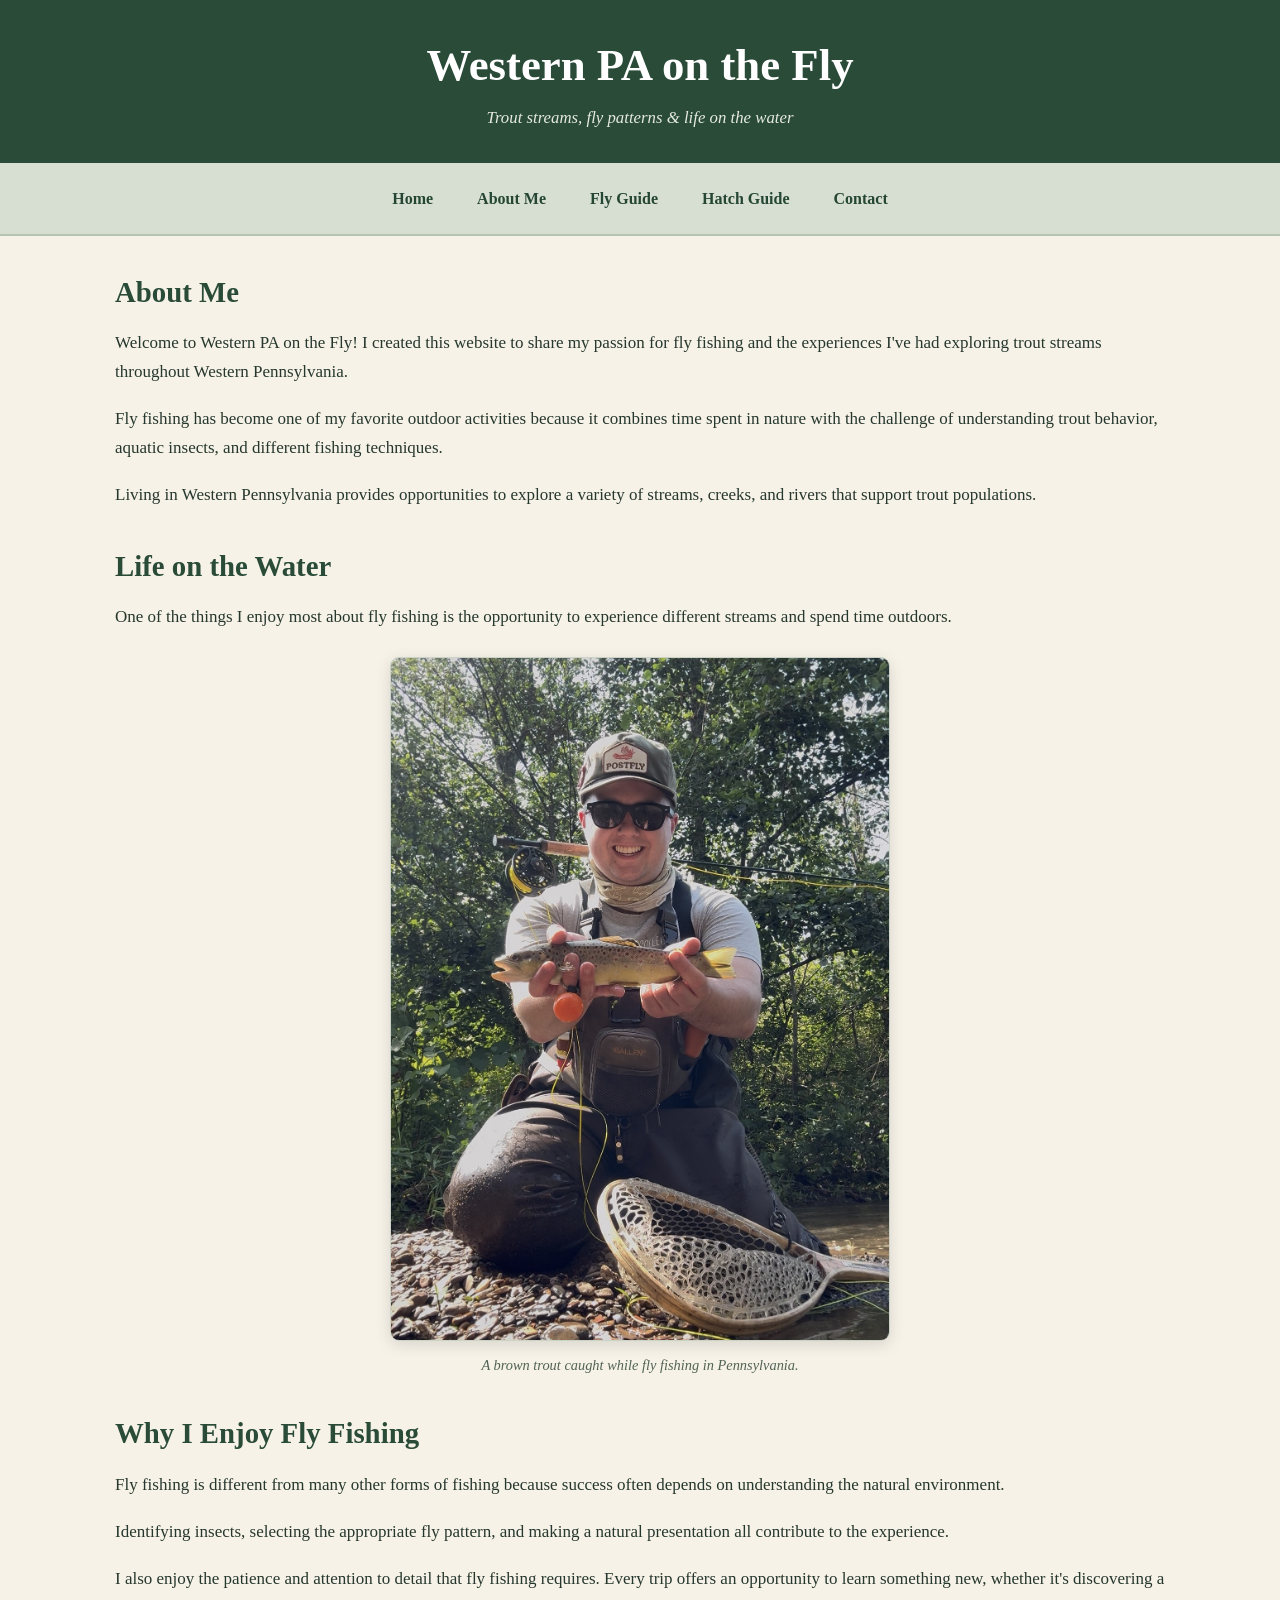
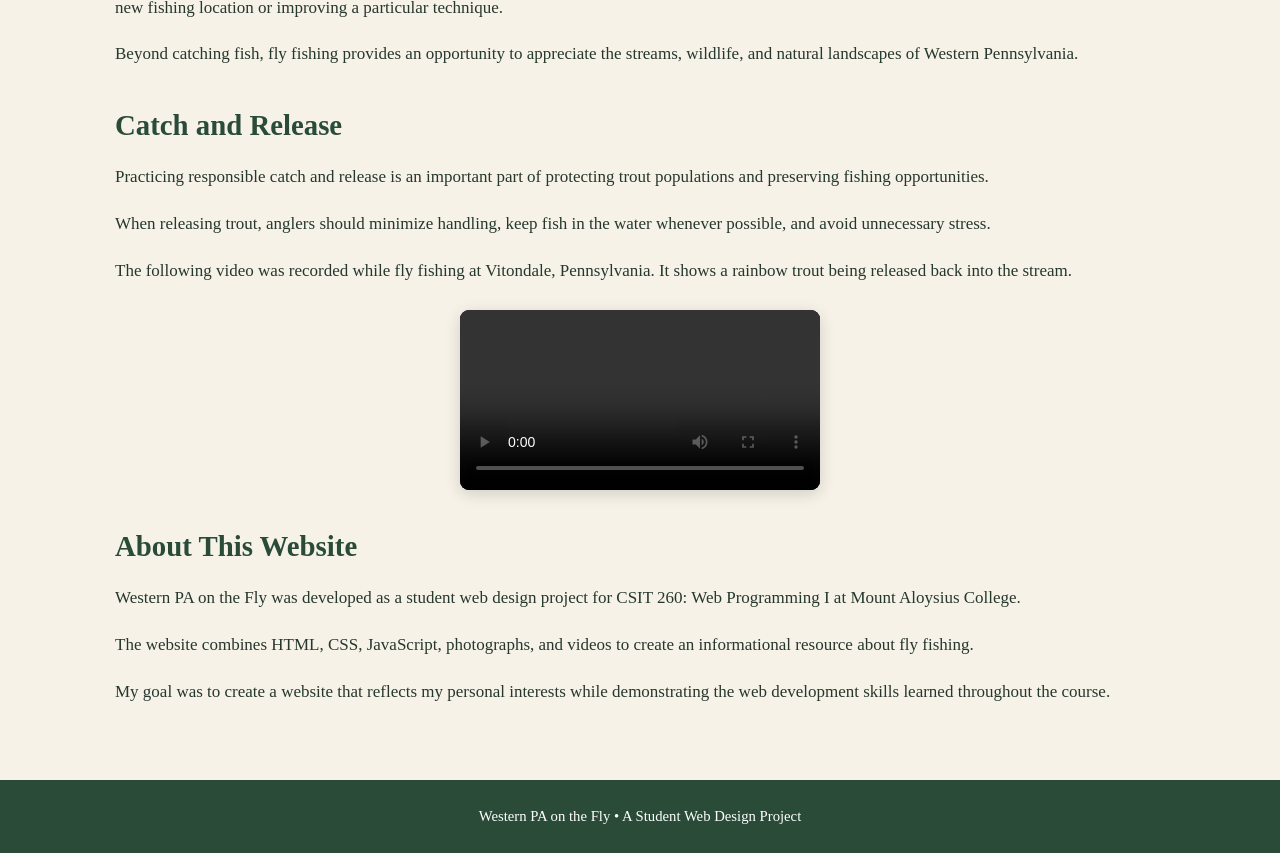
<file: about.html>
<!DOCTYPE html>
<html lang="en">

<head>
    <!-- ========================================= -->
    <!-- BASIC HTML METADATA                       -->
    <!-- ========================================= -->

    <meta charset="UTF-8">

    <!-- Makes the website responsive on mobile devices -->
    <meta name="viewport" content="width=device-width, initial-scale=1">

    <!-- Website description -->
    <meta name="description"
          content="Learn about the creator of Western PA on the Fly, his passion for fly fishing, and his experiences on Pennsylvania trout streams.">

    <!-- Browser tab title -->
    <title>About Me | Western PA on the Fly</title>

    <!-- External CSS stylesheet -->
    <link rel="stylesheet" href="styles.css">

</head>

<body>

    <!-- ========================================= -->
    <!-- WEBSITE HEADER                            -->
    <!-- ========================================= -->

    <header class="site-header">

        <h1 id="site-title">Western PA on the Fly</h1>

        <p>Trout streams, fly patterns &amp; life on the water</p>

    </header>


    <!-- ========================================= -->
    <!-- NAVIGATION MENU                           -->
    <!-- ========================================= -->

    <!-- Consistent navigation across all five pages -->

    <nav class="site-nav" aria-label="Main navigation">

        <a href="index.html">Home</a>

        <a href="about.html">About Me</a>

        <a href="fly-guide.html">Fly Guide</a>

        <a href="hatch-guide.html">Hatch Guide</a>

        <a href="contact.html">Contact</a>

    </nav>


    <!-- ========================================= -->
    <!-- MAIN PAGE CONTENT                         -->
    <!-- ========================================= -->

    <main class="content-wrap">


        <!-- ========================================= -->
        <!-- ABOUT ME INTRODUCTION                     -->
        <!-- ========================================= -->

        <section>

            <h2>About Me</h2>

            <p>
                Welcome to Western PA on the Fly!
                I created this website to share my
                passion for fly fishing and the
                experiences I've had exploring
                trout streams throughout
                Western Pennsylvania.
            </p>

            <p>
                Fly fishing has become one of my
                favorite outdoor activities because
                it combines time spent in nature
                with the challenge of understanding
                trout behavior, aquatic insects,
                and different fishing techniques.
            </p>

            <p>
                Living in Western Pennsylvania
                provides opportunities to explore
                a variety of streams, creeks,
                and rivers that support trout
                populations.
            </p>

        </section>


        <!-- ========================================= -->
        <!-- PERSONAL FLY FISHING PHOTOGRAPH           -->
        <!-- ========================================= -->

        <section>

            <h2>Life on the Water</h2>

            <p>
                One of the things I enjoy most about
                fly fishing is the opportunity to
                experience different streams and
                spend time outdoors.
            </p>

            <!--
                CORRECTED IMAGE PATH

                The photograph is located inside
                the media folder.

                The filename is:
                brown-trout-fly-fishing.jpg
            -->

            <figure class="feature-figure portrait-photo">

                <img
                    src="media/brown-trout-fly-fishing.jpg"
                    alt="Holding a brown trout caught while fly fishing in Pennsylvania"
                    loading="lazy"
                >

                <figcaption>
                    A brown trout caught while
                    fly fishing in Pennsylvania.
                </figcaption>

            </figure>

        </section>


        <!-- ========================================= -->
        <!-- WHY I ENJOY FLY FISHING                   -->
        <!-- ========================================= -->

        <section>

            <h2>Why I Enjoy Fly Fishing</h2>

            <p>
                Fly fishing is different from many
                other forms of fishing because
                success often depends on understanding
                the natural environment.
            </p>

            <p>
                Identifying insects, selecting the
                appropriate fly pattern, and making
                a natural presentation all contribute
                to the experience.
            </p>

            <p>
                I also enjoy the patience and
                attention to detail that fly fishing
                requires. Every trip offers an
                opportunity to learn something new,
                whether it's discovering a new
                fishing location or improving
                a particular technique.
            </p>

            <p>
                Beyond catching fish, fly fishing
                provides an opportunity to appreciate
                the streams, wildlife, and natural
                landscapes of Western Pennsylvania.
            </p>

        </section>


        <!-- ========================================= -->
        <!-- CATCH AND RELEASE SECTION                 -->
        <!-- ========================================= -->

        <section class="media-section">

            <h2>Catch and Release</h2>

            <p>
                Practicing responsible catch and release
                is an important part of protecting
                trout populations and preserving
                fishing opportunities.
            </p>

            <p>
                When releasing trout, anglers should
                minimize handling, keep fish in the
                water whenever possible, and avoid
                unnecessary stress.
            </p>

            <p>
                The following video was recorded
                while fly fishing at Vitondale,
                Pennsylvania. It shows a rainbow
                trout being released back into
                the stream.
            </p>


            <!-- ========================================= -->
            <!-- HTML5 VIDEO: RAINBOW TROUT RELEASE        -->
            <!-- ========================================= -->

            <!--
                CORRECTED VIDEO PATH

                The video is located inside:
                media/Vitondale_Rainbow.mp4

                This is a vertical video.

                The video-portrait class in styles.css
                controls its displayed width.
            -->

            <video
                class="video-portrait"
                controls
                preload="metadata"
                playsinline
            >

                <source
                    src="media/Vitondale_Rainbow.mp4"
                    type="video/mp4"
                >

                Your browser does not support HTML5 video.

            </video>

        </section>


        <!-- ========================================= -->
        <!-- ABOUT THE WEBSITE                        -->
        <!-- ========================================= -->

        <section>

            <h2>About This Website</h2>

            <p>
                Western PA on the Fly was developed
                as a student web design project
                for CSIT 260: Web Programming I
                at Mount Aloysius College.
            </p>

            <p>
                The website combines HTML, CSS,
                JavaScript, photographs, and videos
                to create an informational resource
                about fly fishing.
            </p>

            <p>
                My goal was to create a website
                that reflects my personal interests
                while demonstrating the web
                development skills learned
                throughout the course.
            </p>

        </section>

    </main>


    <!-- ========================================= -->
    <!-- WEBSITE FOOTER                           -->
    <!-- ========================================= -->

    <footer class="site-footer">

        <p>
            Western PA on the Fly &bull; A Student Web Design Project
        </p>

    </footer>

</body>

</html>
</file>
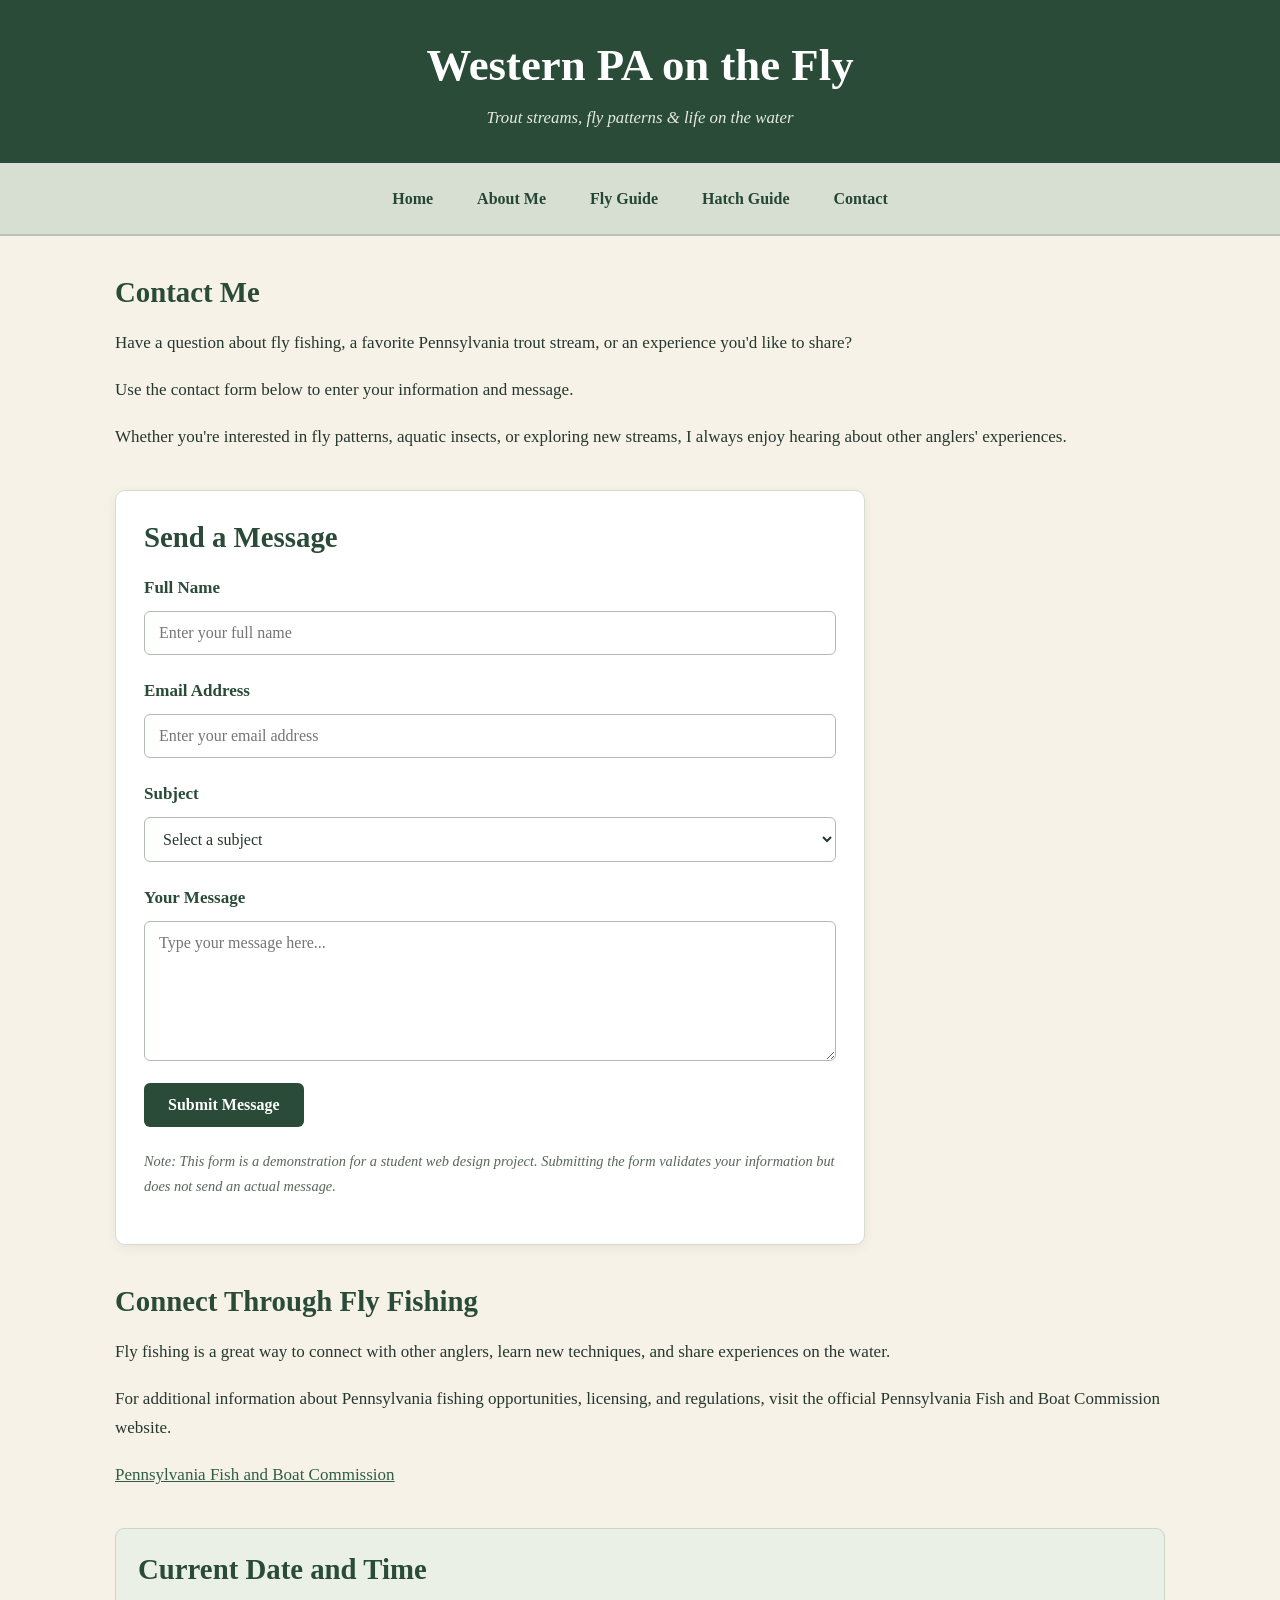
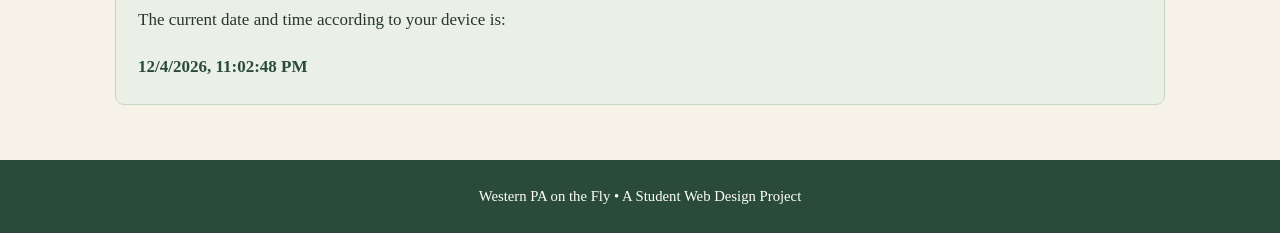
<file: contact.html>
<!DOCTYPE html>
<html lang="en">

<head>
    <!-- ========================================= -->
    <!-- BASIC HTML METADATA                       -->
    <!-- ========================================= -->

    <meta charset="UTF-8">

    <!-- Makes the website responsive on mobile devices -->
    <meta name="viewport" content="width=device-width, initial-scale=1">

    <!-- Website description -->
    <meta name="description"
          content="Contact Western PA on the Fly to share fly fishing experiences, ask questions, or discuss trout fishing in Pennsylvania.">

    <!-- Browser tab title -->
    <title>Contact | Western PA on the Fly</title>

    <!-- External CSS stylesheet -->
    <link rel="stylesheet" href="styles.css">

</head>

<body>

    <!-- ========================================= -->
    <!-- WEBSITE HEADER                            -->
    <!-- ========================================= -->

    <header class="site-header">

        <h1 id="site-title">Western PA on the Fly</h1>

        <p>Trout streams, fly patterns &amp; life on the water</p>

    </header>


    <!-- ========================================= -->
    <!-- NAVIGATION MENU                           -->
    <!-- ========================================= -->

    <!-- Same navigation menu used on every page -->

    <nav class="site-nav" aria-label="Main navigation">

        <a href="index.html">Home</a>

        <a href="about.html">About Me</a>

        <a href="fly-guide.html">Fly Guide</a>

        <a href="hatch-guide.html">Hatch Guide</a>

        <a href="contact.html">Contact</a>

    </nav>


    <!-- ========================================= -->
    <!-- MAIN PAGE CONTENT                         -->
    <!-- ========================================= -->

    <main class="content-wrap">


        <!-- ========================================= -->
        <!-- CONTACT PAGE INTRODUCTION                -->
        <!-- ========================================= -->

        <section>

            <h2>Contact Me</h2>

            <p>
                Have a question about fly fishing,
                a favorite Pennsylvania trout stream,
                or an experience you'd like to share?
            </p>

            <p>
                Use the contact form below to enter
                your information and message.
            </p>

            <p>
                Whether you're interested in fly patterns,
                aquatic insects, or exploring new streams,
                I always enjoy hearing about other
                anglers' experiences.
            </p>

        </section>


        <!-- ========================================= -->
        <!-- CONTACT FORM                             -->
        <!-- ========================================= -->

        <section class="contact-section">

            <h2>Send a Message</h2>

            <!--
                This form demonstrates HTML form elements
                and JavaScript client-side validation.

                It does not send information to a server
                or email address.
            -->

            <form id="contact-form" novalidate>


                <!-- FULL NAME -->

                <div class="form-group">

                    <label for="full-name">
                        Full Name
                    </label>

                    <input
                        type="text"
                        id="full-name"
                        name="fullName"
                        placeholder="Enter your full name"
                        autocomplete="name"
                        required
                    >

                </div>


                <!-- EMAIL ADDRESS -->

                <div class="form-group">

                    <label for="email">
                        Email Address
                    </label>

                    <input
                        type="email"
                        id="email"
                        name="email"
                        placeholder="Enter your email address"
                        autocomplete="email"
                        required
                    >

                </div>


                <!-- MESSAGE SUBJECT -->

                <div class="form-group">

                    <label for="subject">
                        Subject
                    </label>

                    <select
                        id="subject"
                        name="subject"
                        required
                    >

                        <option value="">
                            Select a subject
                        </option>

                        <option value="Fly Fishing Question">
                            Fly Fishing Question
                        </option>

                        <option value="Fly Patterns">
                            Fly Patterns
                        </option>

                        <option value="Aquatic Insects">
                            Aquatic Insects
                        </option>

                        <option value="Pennsylvania Trout Streams">
                            Pennsylvania Trout Streams
                        </option>

                        <option value="Other">
                            Other
                        </option>

                    </select>

                </div>


                <!-- MESSAGE -->

                <div class="form-group">

                    <label for="message">
                        Your Message
                    </label>

                    <textarea
                        id="message"
                        name="message"
                        rows="6"
                        placeholder="Type your message here..."
                        required
                    ></textarea>

                </div>


                <!-- SUBMIT BUTTON -->

                <button
                    type="submit"
                    class="submit-button"
                >
                    Submit Message
                </button>


                <!--
                    JavaScript updates this paragraph
                    with validation errors or a
                    successful demonstration message.

                    aria-live announces changes to
                    assistive technology.
                -->

                <p
                    id="form-feedback"
                    role="status"
                    aria-live="polite"
                ></p>

            </form>

            <p class="form-note">
                Note: This form is a demonstration for
                a student web design project. Submitting
                the form validates your information but
                does not send an actual message.
            </p>

        </section>


        <!-- ========================================= -->
        <!-- ADDITIONAL CONTACT INFORMATION           -->
        <!-- ========================================= -->

        <section>

            <h2>Connect Through Fly Fishing</h2>

            <p>
                Fly fishing is a great way to connect
                with other anglers, learn new techniques,
                and share experiences on the water.
            </p>

            <p>
                For additional information about
                Pennsylvania fishing opportunities,
                licensing, and regulations, visit the
                official Pennsylvania Fish and Boat
                Commission website.
            </p>

            <p>

                <a
                    href="https://www.pa.gov/agencies/fishandboat"
                    target="_blank"
                    rel="noopener noreferrer"
                >
                    Pennsylvania Fish and Boat Commission
                </a>

            </p>

        </section>


        <!-- ========================================= -->
        <!-- JAVASCRIPT DATE AND TIME DISPLAY         -->
        <!-- ========================================= -->

        <section class="date-time-section">

            <h2>Current Date and Time</h2>

            <p>
                The current date and time according
                to your device is:
            </p>

            <!-- JavaScript inserts the date and time here -->

            <p id="current-date-time" aria-live="off">
                Loading current date and time...
            </p>

        </section>

    </main>


    <!-- ========================================= -->
    <!-- WEBSITE FOOTER                           -->
    <!-- ========================================= -->

    <footer class="site-footer">

        <p>
            Western PA on the Fly &bull; A Student Web Design Project
        </p>

    </footer>


    <!-- ========================================= -->
    <!-- JAVASCRIPT                                -->
    <!-- ========================================= -->

    <script>

        // =========================================
        // CURRENT DATE AND TIME
        // =========================================

        // Find the paragraph where the date and
        // time will be displayed.
        const dateTimeDisplay =
            document.getElementById("current-date-time");


        // Function to update the date and time.
        function updateDateTime() {

            // Create a new Date object.
            const now = new Date();

            // Format the date and time according
            // to the visitor's device settings.
            const formattedDateTime =
                now.toLocaleString();

            // Display the formatted date and time.
            dateTimeDisplay.textContent =
                formattedDateTime;

        }


        // Display the date and time immediately.
        updateDateTime();


        // Update the display every second.
        setInterval(updateDateTime, 1000);



        // =========================================
        // CONTACT FORM VALIDATION
        // =========================================

        // Select the contact form.
        const contactForm =
            document.getElementById("contact-form");


        // Select the feedback paragraph.
        const formFeedback =
            document.getElementById("form-feedback");


        // Listen for the form submission event.
        contactForm.addEventListener("submit", function (event) {

            // Prevent the browser from reloading
            // the page or attempting to submit
            // the form to a server.
            event.preventDefault();


            // Retrieve form values.
            const fullName =
                document.getElementById("full-name").value.trim();

            const email =
                document.getElementById("email").value.trim();

            const subject =
                document.getElementById("subject").value;

            const message =
                document.getElementById("message").value.trim();


            // =========================================
            // CHECK FOR EMPTY FIELDS
            // =========================================

            if (
                fullName === "" ||
                email === "" ||
                subject === "" ||
                message === ""
            ) {

                formFeedback.textContent =
                    "Please complete all fields before submitting.";

                formFeedback.style.color = "#a32929";

                return;

            }


            // =========================================
            // VALIDATE EMAIL ADDRESS
            // =========================================

            // Basic email format validation.
            const emailPattern =
                /^[^\s@]+@[^\s@]+\.[^\s@]+$/;


            if (!emailPattern.test(email)) {

                formFeedback.textContent =
                    "Please enter a valid email address.";

                formFeedback.style.color = "#a32929";

                return;

            }


            // =========================================
            // SUCCESSFUL VALIDATION
            // =========================================

            // The form is valid, but no message
            // is actually transmitted.
            formFeedback.textContent =
                "Your form was validated successfully! " +
                "This is a demonstration form, so no message was sent.";

            formFeedback.style.color = "#216b37";


            // Clear the form after successful validation.
            contactForm.reset();

        });

    </script>

</body>

</html>
</file>
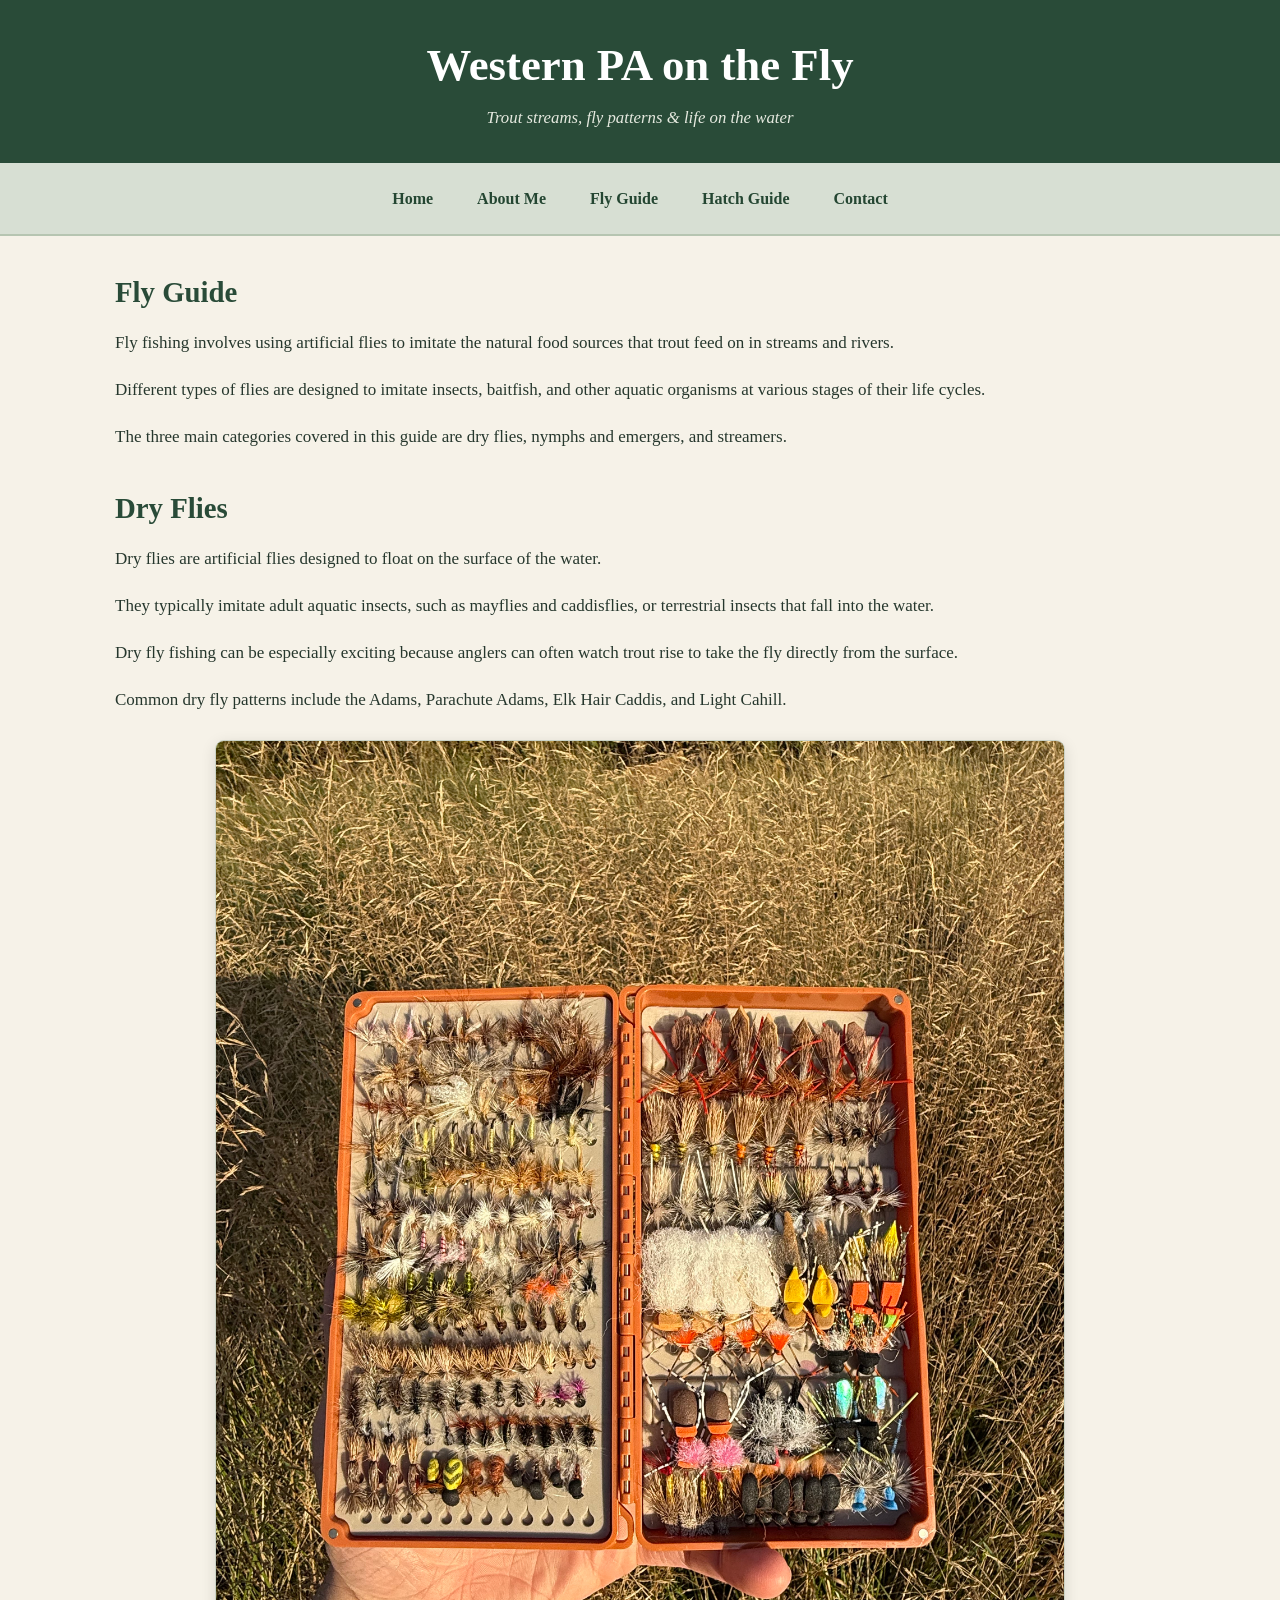
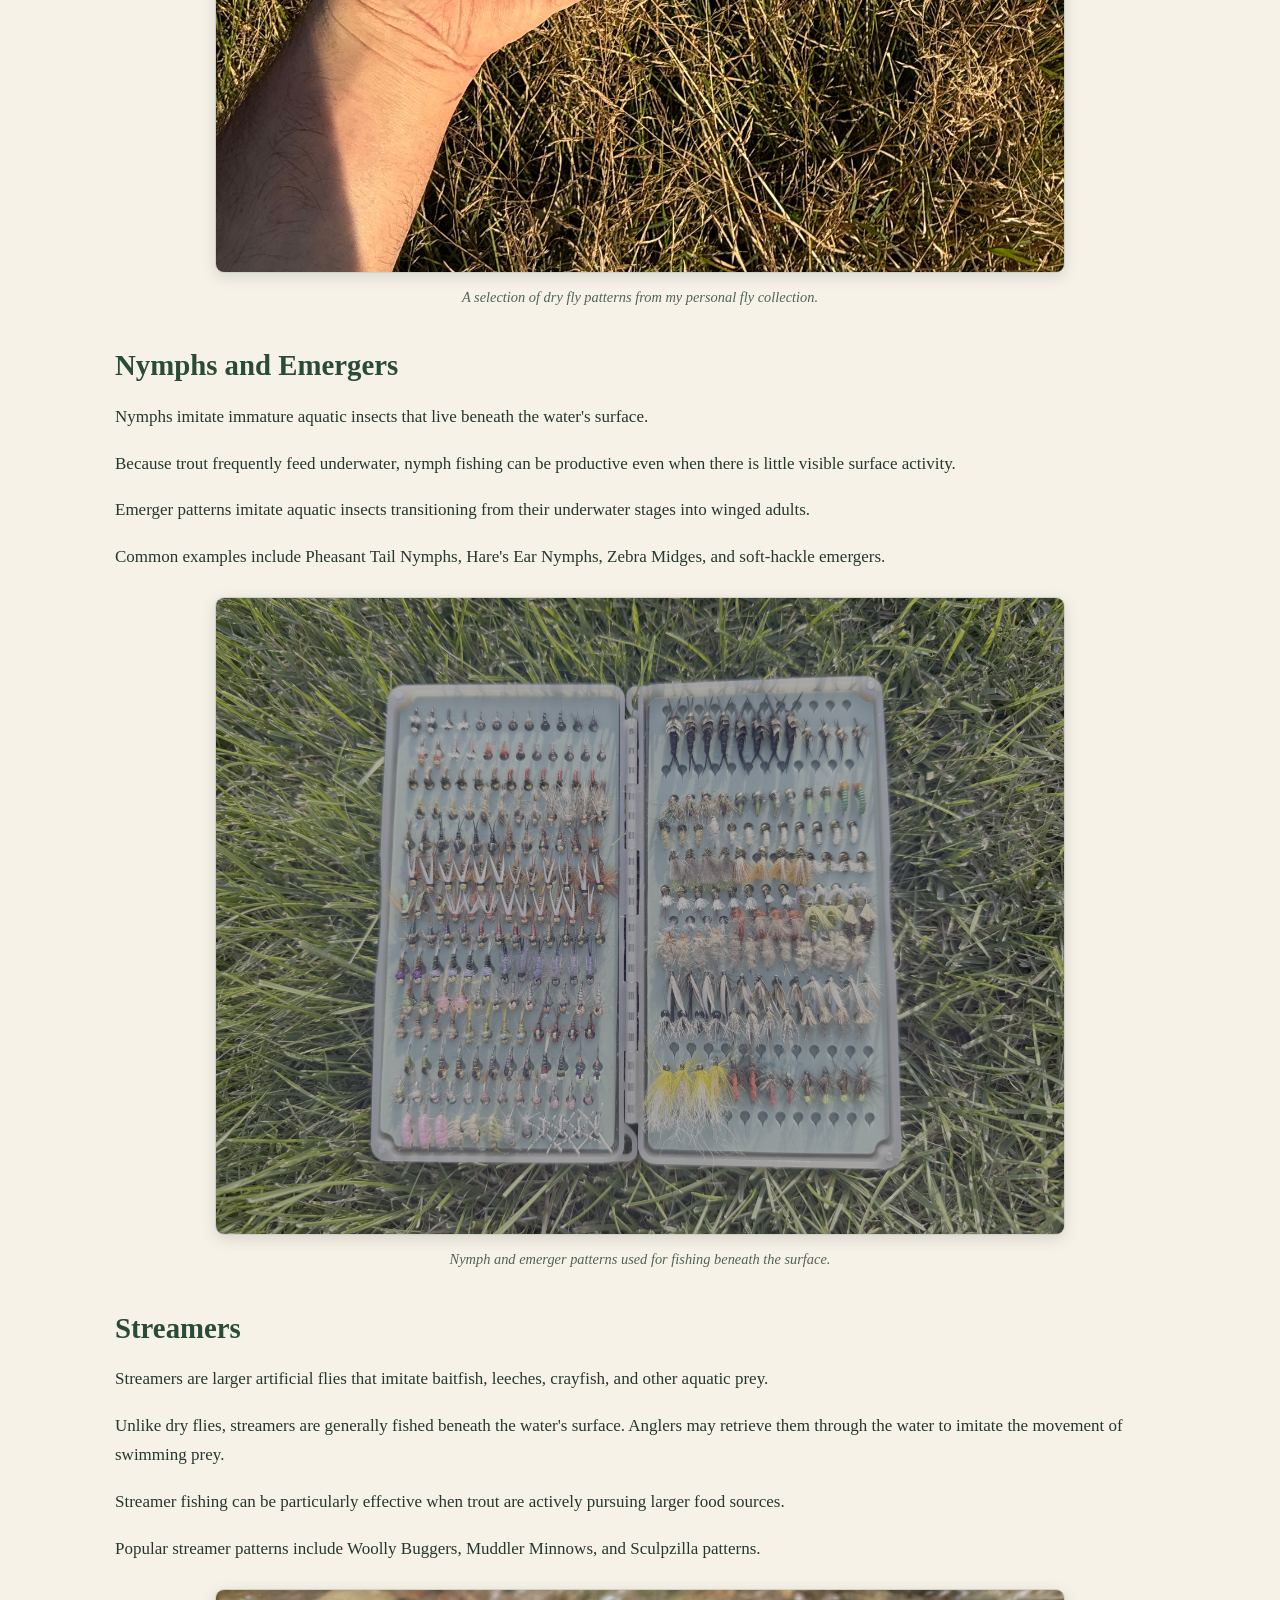
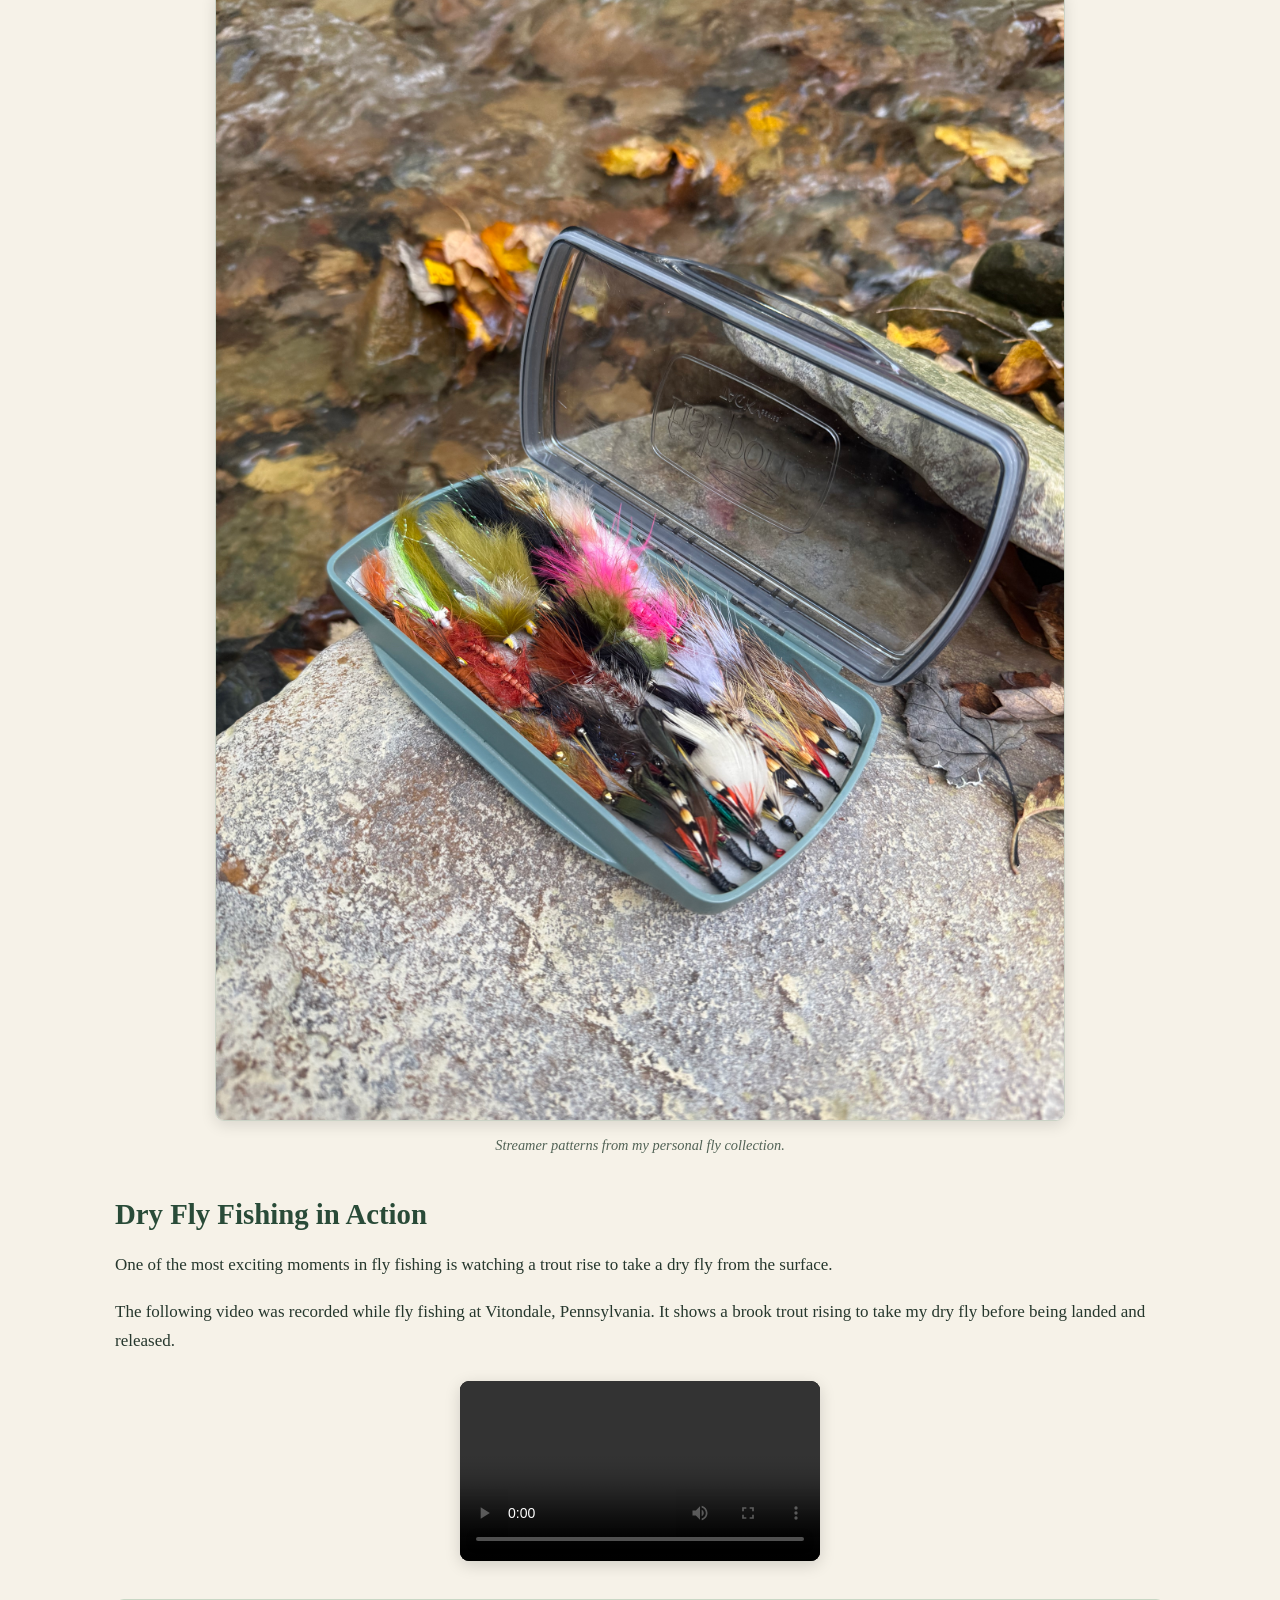
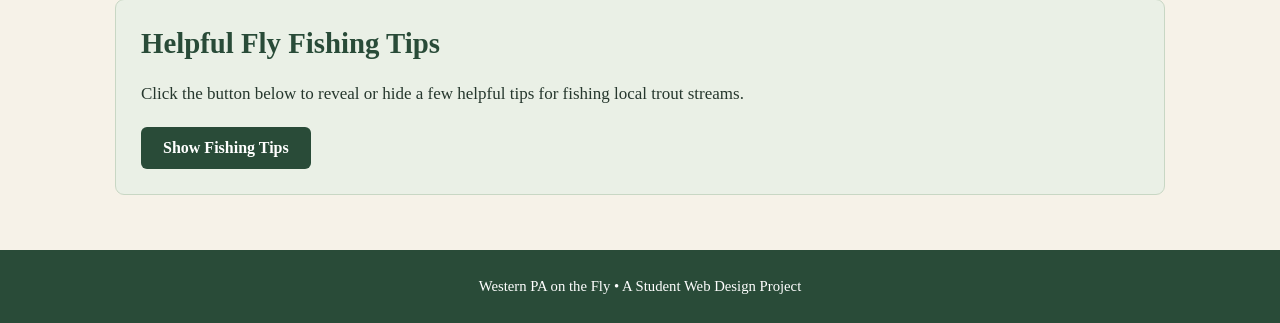
<file: fly-guide.html>
<!DOCTYPE html>
<html lang="en">

<head>
    <!-- ========================================= -->
    <!-- BASIC HTML METADATA                       -->
    <!-- ========================================= -->

    <meta charset="UTF-8">

    <!-- Makes the website responsive on mobile devices -->
    <meta name="viewport" content="width=device-width, initial-scale=1">

    <!-- Website description -->
    <meta name="description"
          content="Learn about dry flies, nymphs, emergers, and streamers used for trout fishing in Western Pennsylvania.">

    <!-- Browser tab title -->
    <title>Fly Guide | Western PA on the Fly</title>

    <!-- External CSS stylesheet -->
    <link rel="stylesheet" href="styles.css">

    <!--
        jQuery library hosted by Google.

        This library allows us to use the slideToggle()
        animation for the interactive fishing tips section.
    -->
    <script src="https://ajax.googleapis.com/ajax/libs/jquery/3.6.0/jquery.min.js"></script>

</head>

<body>

    <!-- ========================================= -->
    <!-- WEBSITE HEADER                            -->
    <!-- ========================================= -->

    <header class="site-header">

        <h1 id="site-title">Western PA on the Fly</h1>

        <p>Trout streams, fly patterns &amp; life on the water</p>

    </header>


    <!-- ========================================= -->
    <!-- NAVIGATION MENU                           -->
    <!-- ========================================= -->

    <!-- Same navigation menu used on every page -->

    <nav class="site-nav" aria-label="Main navigation">

        <a href="index.html">Home</a>

        <a href="about.html">About Me</a>

        <a href="fly-guide.html">Fly Guide</a>

        <a href="hatch-guide.html">Hatch Guide</a>

        <a href="contact.html">Contact</a>

    </nav>


    <!-- ========================================= -->
    <!-- MAIN PAGE CONTENT                         -->
    <!-- ========================================= -->

    <main class="content-wrap">

        <!-- ========================================= -->
        <!-- FLY GUIDE INTRODUCTION                    -->
        <!-- ========================================= -->

        <section>

            <h2>Fly Guide</h2>

            <p>
                Fly fishing involves using artificial flies
                to imitate the natural food sources that trout
                feed on in streams and rivers.
            </p>

            <p>
                Different types of flies are designed to imitate
                insects, baitfish, and other aquatic organisms
                at various stages of their life cycles.
            </p>

            <p>
                The three main categories covered in this guide
                are dry flies, nymphs and emergers, and streamers.
            </p>

        </section>


        <!-- ========================================= -->
        <!-- DRY FLIES                                 -->
        <!-- ========================================= -->

        <section>

            <h2>Dry Flies</h2>

            <p>
                Dry flies are artificial flies designed to
                float on the surface of the water.
            </p>

            <p>
                They typically imitate adult aquatic insects,
                such as mayflies and caddisflies, or terrestrial
                insects that fall into the water.
            </p>

            <p>
                Dry fly fishing can be especially exciting
                because anglers can often watch trout rise
                to take the fly directly from the surface.
            </p>

            <p>
                Common dry fly patterns include the Adams,
                Parachute Adams, Elk Hair Caddis,
                and Light Cahill.
            </p>

            <!--
                CORRECTED IMAGE PATH

                Actual GitHub filename:
                media/DryFlies.jpeg
            -->

            <figure class="feature-figure">

                <img
                    src="media/DryFlies.jpeg"
                    alt="Open fly box containing a variety of dry fly patterns"
                    loading="lazy"
                >

                <figcaption>
                    A selection of dry fly patterns
                    from my personal fly collection.
                </figcaption>

            </figure>

        </section>


        <!-- ========================================= -->
        <!-- NYMPHS AND EMERGERS                       -->
        <!-- ========================================= -->

        <section>

            <h2>Nymphs and Emergers</h2>

            <p>
                Nymphs imitate immature aquatic insects
                that live beneath the water's surface.
            </p>

            <p>
                Because trout frequently feed underwater,
                nymph fishing can be productive even when
                there is little visible surface activity.
            </p>

            <p>
                Emerger patterns imitate aquatic insects
                transitioning from their underwater stages
                into winged adults.
            </p>

            <p>
                Common examples include Pheasant Tail Nymphs,
                Hare's Ear Nymphs, Zebra Midges,
                and soft-hackle emergers.
            </p>

            <!--
                CORRECTED IMAGE PATH

                Actual GitHub filename:
                media/Nymphs_Emergers.jpg

                This photograph uses .jpg rather than .jpeg.
            -->

            <figure class="feature-figure">

                <img
                    src="media/Nymphs_Emergers.jpg"
                    alt="Fly box containing nymph and emerger fly patterns"
                    loading="lazy"
                >

                <figcaption>
                    Nymph and emerger patterns used
                    for fishing beneath the surface.
                </figcaption>

            </figure>

        </section>


        <!-- ========================================= -->
        <!-- STREAMERS                                 -->
        <!-- ========================================= -->

        <section>

            <h2>Streamers</h2>

            <p>
                Streamers are larger artificial flies
                that imitate baitfish, leeches,
                crayfish, and other aquatic prey.
            </p>

            <p>
                Unlike dry flies, streamers are generally
                fished beneath the water's surface.
                Anglers may retrieve them through the water
                to imitate the movement of swimming prey.
            </p>

            <p>
                Streamer fishing can be particularly effective
                when trout are actively pursuing larger food
                sources.
            </p>

            <p>
                Popular streamer patterns include Woolly Buggers,
                Muddler Minnows, and Sculpzilla patterns.
            </p>

            <!--
                CORRECTED IMAGE PATH

                Actual GitHub filename:
                media/Streamers.jpeg
            -->

            <figure class="feature-figure">

                <img
                    src="media/Streamers.jpeg"
                    alt="Fly box containing streamer patterns beside a trout stream"
                    loading="lazy"
                >

                <figcaption>
                    Streamer patterns from my personal
                    fly collection.
                </figcaption>

            </figure>

        </section>


        <!-- ========================================= -->
        <!-- DRY FLY FISHING VIDEO                     -->
        <!-- ========================================= -->

        <section class="media-section">

            <h2>Dry Fly Fishing in Action</h2>

            <p>
                One of the most exciting moments in fly fishing
                is watching a trout rise to take a dry fly
                from the surface.
            </p>

            <p>
                The following video was recorded while
                fly fishing at Vitondale, Pennsylvania.
                It shows a brook trout rising to take
                my dry fly before being landed and released.
            </p>

            <!--
                HTML5 multimedia example.

                Actual GitHub filename:
                media/Vitondale_DryFly_Eat.mp4

                This video was recorded vertically.

                The video-portrait CSS class limits the
                displayed width while preserving the
                original video orientation.
            -->

            <video
                class="video-portrait"
                controls
                preload="metadata"
                playsinline
            >

                <source
                    src="media/Vitondale_DryFly_Eat.mp4"
                    type="video/mp4"
                >

                Your browser does not support HTML5 video.

            </video>

        </section>


        <!-- ========================================= -->
        <!-- INTERACTIVE JQUERY FISHING TIPS           -->
        <!-- ========================================= -->

        <section id="fishing-tips-section">

            <h2>Helpful Fly Fishing Tips</h2>

            <p>
                Click the button below to reveal or hide
                a few helpful tips for fishing local
                trout streams.
            </p>

            <!--
                This button is controlled by jQuery.

                aria-expanded indicates whether the
                fishing tips are currently visible.
            -->

            <button
                id="tips-button"
                type="button"
                aria-controls="fishing-tips"
                aria-expanded="false"
            >
                Show Fishing Tips
            </button>


            <!--
                Fishing tips container.

                The hidden attribute keeps the tips
                concealed until jQuery initializes.
            -->

            <div id="fishing-tips" hidden>

                <h3>Tips for Fly Anglers</h3>

                <ul>

                    <li>
                        Observe insects on and around the water
                        before choosing a fly pattern.
                    </li>

                    <li>
                        Pay attention to water temperature,
                        stream flow, and weather conditions.
                    </li>

                    <li>
                        When fishing dry flies, try to achieve
                        a natural drift without dragging
                        the fly across the surface.
                    </li>

                    <li>
                        When nymph fishing, experiment with
                        different depths and presentations.
                    </li>

                    <li>
                        Handle trout carefully and minimize
                        their time out of the water when
                        practicing catch and release.
                    </li>

                </ul>

            </div>

        </section>

    </main>


    <!-- ========================================= -->
    <!-- WEBSITE FOOTER                           -->
    <!-- ========================================= -->

    <footer class="site-footer">

        <p>
            Western PA on the Fly &bull; A Student Web Design Project
        </p>

    </footer>


    <!-- ========================================= -->
    <!-- JQUERY SCRIPT                             -->
    <!-- ========================================= -->

    <script>

        // Wait until the HTML document has finished loading.
        $(document).ready(function () {

            // Select the fishing tips container.
            const tips = $("#fishing-tips");

            // Hide the tips initially.
            // Remove the HTML hidden attribute so jQuery
            // can control the visibility of the element.
            tips.hide().removeAttr("hidden");

            // Run this function whenever the button is clicked.
            $("#tips-button").click(function () {

                // Determine whether the tips are currently open.
                const isExpanded =
                    $(this).attr("aria-expanded") === "true";

                // Animate the tips opening or closing.
                tips.slideToggle(500);

                // Update the accessibility attribute.
                $(this).attr(
                    "aria-expanded",
                    String(!isExpanded)
                );

                // Change the button text based on its state.
                $(this).text(
                    isExpanded
                        ? "Show Fishing Tips"
                        : "Hide Fishing Tips"
                );

            });

        });

    </script>

</body>

</html>
</file>
<file: styles.css>
/* ========================================= */
/* WESTERN PA ON THE FLY                     */
/* CSIT 260 - WEB PROGRAMMING I              */
/* EXTERNAL CSS STYLESHEET                   */
/* ========================================= */


/* ========================================= */
/* GLOBAL STYLES                             */
/* ========================================= */

* {
    box-sizing: border-box;
}

html {
    scroll-behavior: smooth;
}

body {
    margin: 0;
    padding: 0;

    font-family: Georgia, "Times New Roman", serif;
    font-size: 17px;
    line-height: 1.7;

    color: #26372d;
    background-color: #f6f2e8;
}

h1,
h2,
h3 {
    font-family: Georgia, "Times New Roman", serif;
    line-height: 1.3;
}

h2 {
    color: #294b38;
    font-size: 1.8rem;
    margin-top: 0;
    margin-bottom: 18px;
}

h3 {
    color: #355b43;
    font-size: 1.3rem;
    margin-top: 0;
}

p {
    margin-top: 0;
    margin-bottom: 18px;
}

a {
    color: #315d47;
    text-decoration: underline;
}

a:hover {
    color: #193c2a;
}

a:focus-visible,
button:focus-visible,
input:focus-visible,
select:focus-visible,
textarea:focus-visible {
    outline: 3px solid #b78c49;
    outline-offset: 3px;
}


/* ========================================= */
/* WEBSITE HEADER                            */
/* ========================================= */

.site-header {
    background-color: #294b38;
    color: #ffffff;

    text-align: center;

    padding: 36px 20px 30px;
}

#site-title {
    margin: 0;

    font-size: 2.8rem;
    font-weight: bold;

    color: #ffffff;
}

.site-header p {
    margin: 10px 0 0;

    font-size: 1.05rem;
    font-style: italic;

    color: #e5e9df;
}


/* ========================================= */
/* NAVIGATION MENU                           */
/* ========================================= */

.site-nav {
    display: flex;
    justify-content: center;
    align-items: center;
    flex-wrap: wrap;

    gap: 8px;

    padding: 12px 16px;

    background-color: #d7dfd3;

    border-bottom: 2px solid #b6c5b1;
}

.site-nav a {
    display: inline-block;

    padding: 10px 18px;

    color: #244632;
    text-decoration: none;

    font-size: 1rem;
    font-weight: bold;

    border-radius: 5px;

    transition:
        background-color 0.2s ease,
        color 0.2s ease;
}

.site-nav a:hover,
.site-nav a:focus-visible {
    background-color: #294b38;
    color: #ffffff;
}


/* ========================================= */
/* MAIN CONTENT CONTAINER                    */
/* ========================================= */

.content-wrap {
    width: min(100% - 40px, 1050px);

    margin: 0 auto;

    padding-top: 38px;
    padding-bottom: 55px;
}

main section {
    margin-bottom: 38px;
}

main section:last-child {
    margin-bottom: 0;
}

main ul {
    padding-left: 25px;
}

main li {
    margin-bottom: 10px;
}


/* ========================================= */
/* HOMEPAGE BACKGROUND                       */
/* ========================================= */

/*
    CORRECTED BACKGROUND IMAGE PATH

    Actual GitHub filename:
    media/downy-run-background.png

    The image is layered beneath a translucent
    off-white overlay so that the illustration
    remains subtle and text stays readable.
*/

.home-page {
    position: relative;

    min-height: 70vh;

    background-color: #f6f2e8;

    background-image:
        linear-gradient(
            rgba(246, 242, 232, 0.76),
            rgba(246, 242, 232, 0.76)
        ),
        url("media/downy-run-background.png");

    background-position: center center;
    background-repeat: no-repeat;
    background-size: cover;
}

.home-content {
    position: relative;
    z-index: 1;
}


/* ========================================= */
/* HOMEPAGE INTRODUCTION PANEL               */
/* ========================================= */

.intro-panel {
    padding: 28px 30px;

    background-color: rgba(255, 255, 255, 0.78);

    border: 1px solid rgba(80, 105, 80, 0.2);
    border-radius: 10px;

    box-shadow: 0 3px 12px rgba(0, 0, 0, 0.06);
}


/* ========================================= */
/* RESPONSIVE CARD GRID                      */
/* ========================================= */

.card-grid {
    display: grid;

    grid-template-columns:
        repeat(3, minmax(0, 1fr));

    gap: 22px;

    margin-top: 24px;
}

.info-card {
    padding: 22px;

    background-color: rgba(255, 255, 255, 0.92);

    border: 1px solid #d5ddd0;
    border-radius: 9px;

    box-shadow: 0 3px 10px rgba(0, 0, 0, 0.05);
}

.info-card h3 {
    margin-bottom: 12px;
}

.info-card p {
    margin-bottom: 14px;
}

.info-card a {
    font-weight: bold;
}


/* ========================================= */
/* PHOTOGRAPHS AND FIGURES                   */
/* ========================================= */

img {
    max-width: 100%;
    height: auto;
}

.feature-figure {
    max-width: 850px;

    margin: 25px auto;

    text-align: center;
}

.feature-figure img {
    display: block;

    width: 100%;
    height: auto;

    border-radius: 9px;

    border: 1px solid #cbd3c6;

    box-shadow: 0 4px 15px rgba(0, 0, 0, 0.12);
}

figcaption {
    margin-top: 12px;

    font-size: 0.9rem;
    font-style: italic;

    color: #526356;
}


/* ========================================= */
/* PORTRAIT PHOTOGRAPH                       */
/* ========================================= */

.portrait-photo {
    max-width: 500px;
}

.portrait-photo img {
    width: 100%;
    height: auto;

    object-fit: contain;
}


/* ========================================= */
/* HATCH GUIDE INSECT GRID                   */
/* ========================================= */

.insect-grid {
    grid-template-columns:
        repeat(2, minmax(0, 1fr));
}

.insect-grid .info-card {
    overflow: hidden;
}

.insect-grid .info-card img {
    display: block;

    width: 100%;
    height: 240px;

    object-fit: cover;

    margin-bottom: 18px;

    border-radius: 6px;

    border: 1px solid #d1d8cc;
}


/* ========================================= */
/* HTML5 VIDEO STYLES                        */
/* ========================================= */

.media-section {
    text-align: left;
}

video {
    display: block;

    max-width: 100%;
    height: auto;

    margin: 25px auto;

    background-color: #000000;

    border-radius: 9px;

    box-shadow: 0 4px 16px rgba(0, 0, 0, 0.15);
}


/* Vertical videos:
   Vitondale rainbow trout release
   Vitondale dry fly eat
*/

.video-portrait {
    width: 360px;
    max-width: 100%;
}


/* Horizontal video:
   Slippery Beaver underwater GoPro
*/

.video-landscape {
    width: 850px;
    max-width: 100%;
}


/* ========================================= */
/* HATCH GUIDE TABLE                         */
/* ========================================= */

.table-scroll {
    width: 100%;
    overflow-x: auto;

    margin-top: 22px;
    margin-bottom: 25px;
}

table {
    width: 100%;

    border-collapse: collapse;

    background-color: #ffffff;

    font-size: 0.98rem;
}

th,
td {
    padding: 14px 16px;

    border: 1px solid #c7d2c4;

    text-align: left;
    vertical-align: top;
}

th {
    background-color: #294b38;
    color: #ffffff;

    font-weight: bold;
}

tbody tr:nth-child(even) {
    background-color: #eef3eb;
}

tbody tr:hover {
    background-color: #e1eadd;
}


/* ========================================= */
/* JQUERY FISHING TIPS                       */
/* ========================================= */

#fishing-tips-section {
    padding: 25px;

    background-color: #eaf0e6;

    border: 1px solid #c8d7c4;
    border-radius: 9px;
}

#tips-button {
    display: inline-block;

    padding: 12px 22px;

    background-color: #294b38;
    color: #ffffff;

    font-family: inherit;
    font-size: 1rem;
    font-weight: bold;

    border: none;
    border-radius: 6px;

    cursor: pointer;

    transition: background-color 0.2s ease;
}

#tips-button:hover {
    background-color: #3d684e;
}

#fishing-tips {
    margin-top: 22px;
    padding: 22px;

    background-color: #ffffff;

    border: 1px solid #cfdbcb;
    border-radius: 7px;
}

#fishing-tips h3 {
    margin-bottom: 14px;
}

#fishing-tips ul {
    margin-bottom: 0;
}


/* ========================================= */
/* CONTACT FORM                              */
/* ========================================= */

.contact-section {
    max-width: 750px;

    padding: 28px;

    background-color: #ffffff;

    border: 1px solid #d5ddd0;
    border-radius: 10px;

    box-shadow: 0 3px 12px rgba(0, 0, 0, 0.06);
}

.form-group {
    margin-bottom: 22px;
}

.form-group label {
    display: block;

    margin-bottom: 8px;

    font-weight: bold;
    color: #294b38;
}

.form-group input,
.form-group select,
.form-group textarea {
    display: block;

    width: 100%;

    padding: 12px 14px;

    font-family: inherit;
    font-size: 1rem;

    color: #26372d;
    background-color: #ffffff;

    border: 1px solid #aebdab;
    border-radius: 6px;
}

.form-group textarea {
    resize: vertical;
    min-height: 140px;
}

.submit-button {
    display: inline-block;

    padding: 13px 24px;

    background-color: #294b38;
    color: #ffffff;

    font-family: inherit;
    font-size: 1rem;
    font-weight: bold;

    border: none;
    border-radius: 6px;

    cursor: pointer;

    transition: background-color 0.2s ease;
}

.submit-button:hover {
    background-color: #3d684e;
}

#form-feedback {
    margin-top: 18px;

    font-weight: bold;
}

.form-note {
    margin-top: 22px;

    font-size: 0.9rem;
    font-style: italic;

    color: #59675b;
}


/* ========================================= */
/* CURRENT DATE AND TIME                     */
/* ========================================= */

.date-time-section {
    padding: 22px;

    background-color: #eaf0e6;

    border: 1px solid #c8d7c4;
    border-radius: 9px;
}

#current-date-time {
    margin-bottom: 0;

    font-weight: bold;
    color: #294b38;
}


/* ========================================= */
/* WEBSITE FOOTER                            */
/* ========================================= */

.site-footer {
    padding: 24px 20px;

    background-color: #294b38;

    color: #ffffff;
    text-align: center;
}

.site-footer p {
    margin: 0;

    font-size: 0.92rem;
}


/* ========================================= */
/* TABLET RESPONSIVE DESIGN                  */
/* ========================================= */

@media (max-width: 850px) {

    #site-title {
        font-size: 2.3rem;
    }

    .card-grid {
        grid-template-columns:
            repeat(2, minmax(0, 1fr));
    }

    .insect-grid {
        grid-template-columns:
            repeat(2, minmax(0, 1fr));
    }

    .content-wrap {
        width: min(100% - 32px, 1050px);
    }

}


/* ========================================= */
/* MOBILE RESPONSIVE DESIGN                  */
/* ========================================= */

@media (max-width: 600px) {

    body {
        font-size: 16px;
    }

    #site-title {
        font-size: 1.9rem;
    }

    .site-header {
        padding: 28px 16px 24px;
    }

    .site-header p {
        font-size: 0.95rem;
    }

    .site-nav {
        gap: 4px;
        padding: 10px;
    }

    .site-nav a {
        padding: 9px 12px;
        font-size: 0.9rem;
    }

    .content-wrap {
        width: min(100% - 28px, 1050px);

        padding-top: 28px;
        padding-bottom: 38px;
    }

    h2 {
        font-size: 1.5rem;
    }

    .intro-panel {
        padding: 20px;
    }

    .card-grid,
    .insect-grid {
        grid-template-columns: 1fr;
    }

    .info-card {
        padding: 18px;
    }

    .insect-grid .info-card img {
        height: 210px;
    }

    .contact-section {
        padding: 20px;
    }

    #fishing-tips-section {
        padding: 18px;
    }

    #fishing-tips {
        padding: 18px;
    }

    .video-portrait {
        width: 100%;
        max-width: 360px;
    }

    .video-landscape {
        width: 100%;
    }

    th,
    td {
        padding: 10px 12px;
        font-size: 0.9rem;
    }

}


/* ========================================= */
/* REDUCED MOTION ACCESSIBILITY             */
/* ========================================= */

@media (prefers-reduced-motion: reduce) {

    html {
        scroll-behavior: auto;
    }

    .site-nav a,
    #tips-button,
    .submit-button {
        transition: none;
    }

}
</file>
